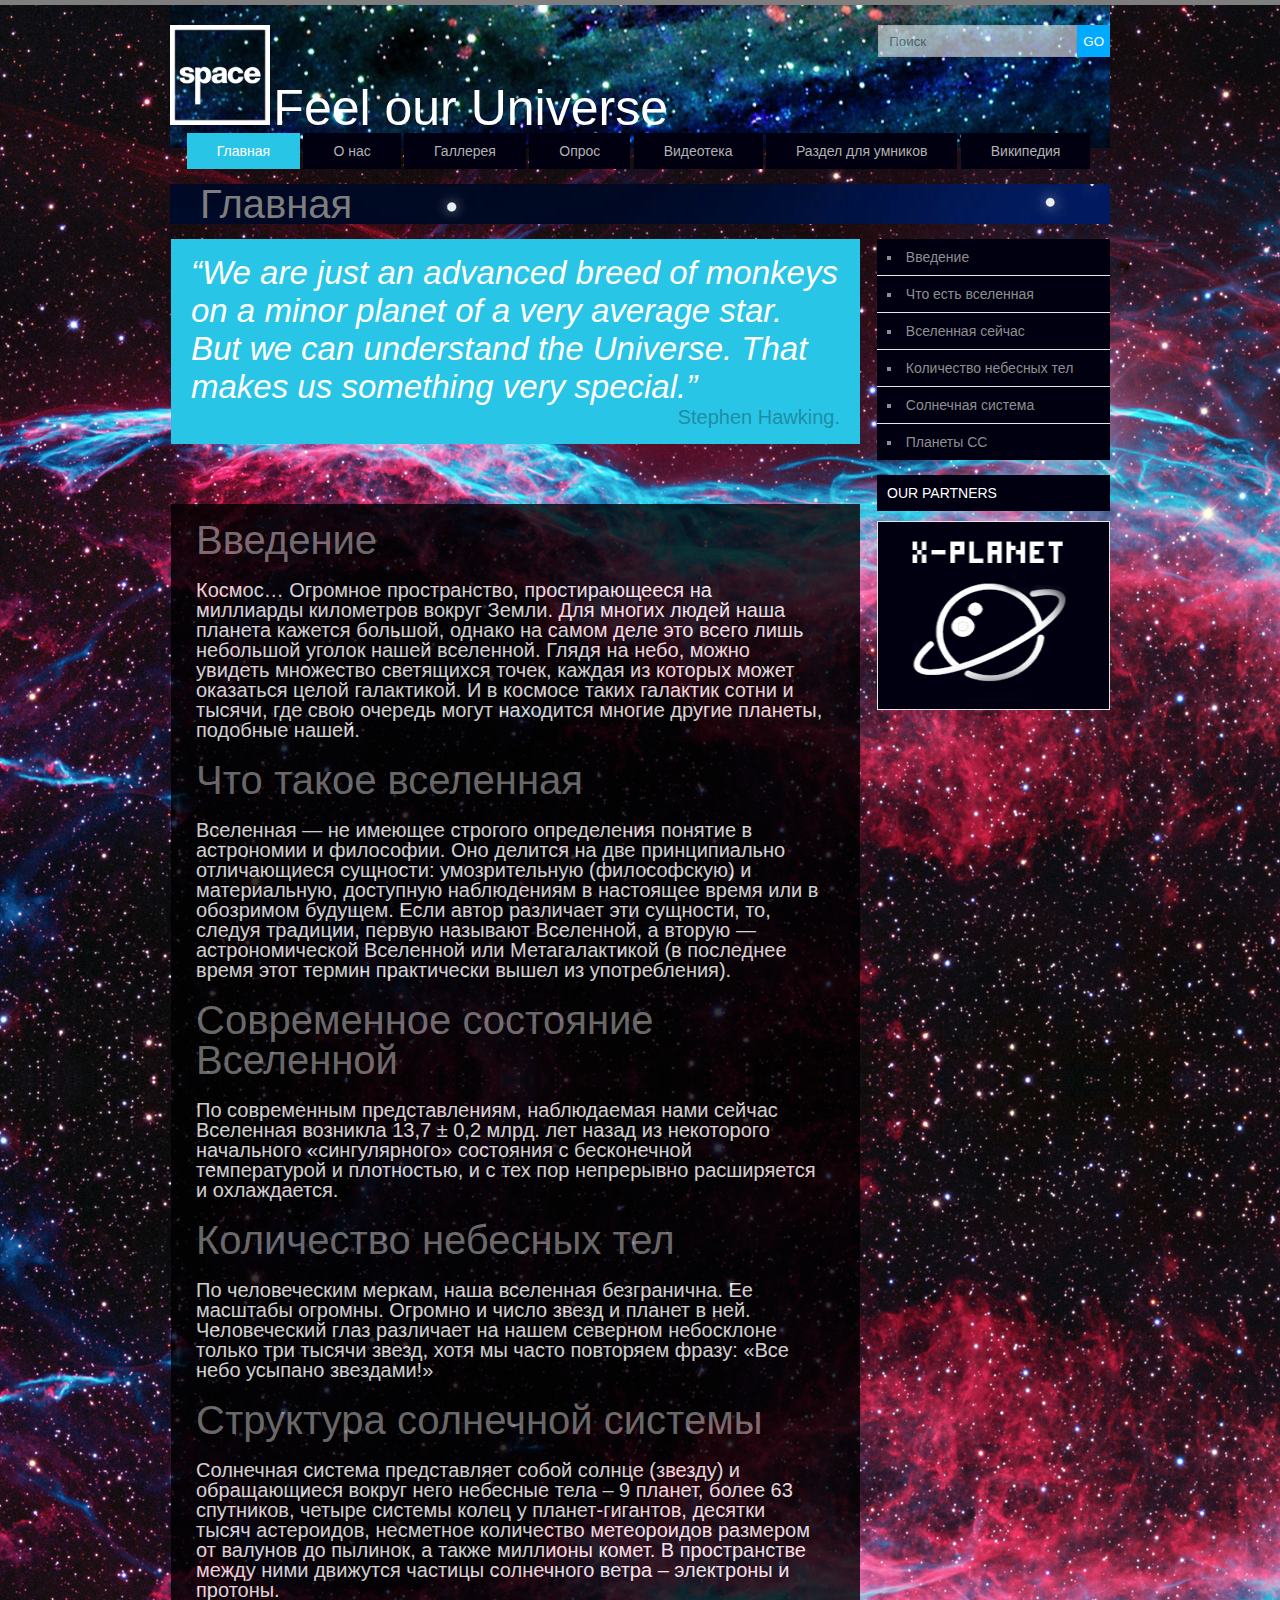
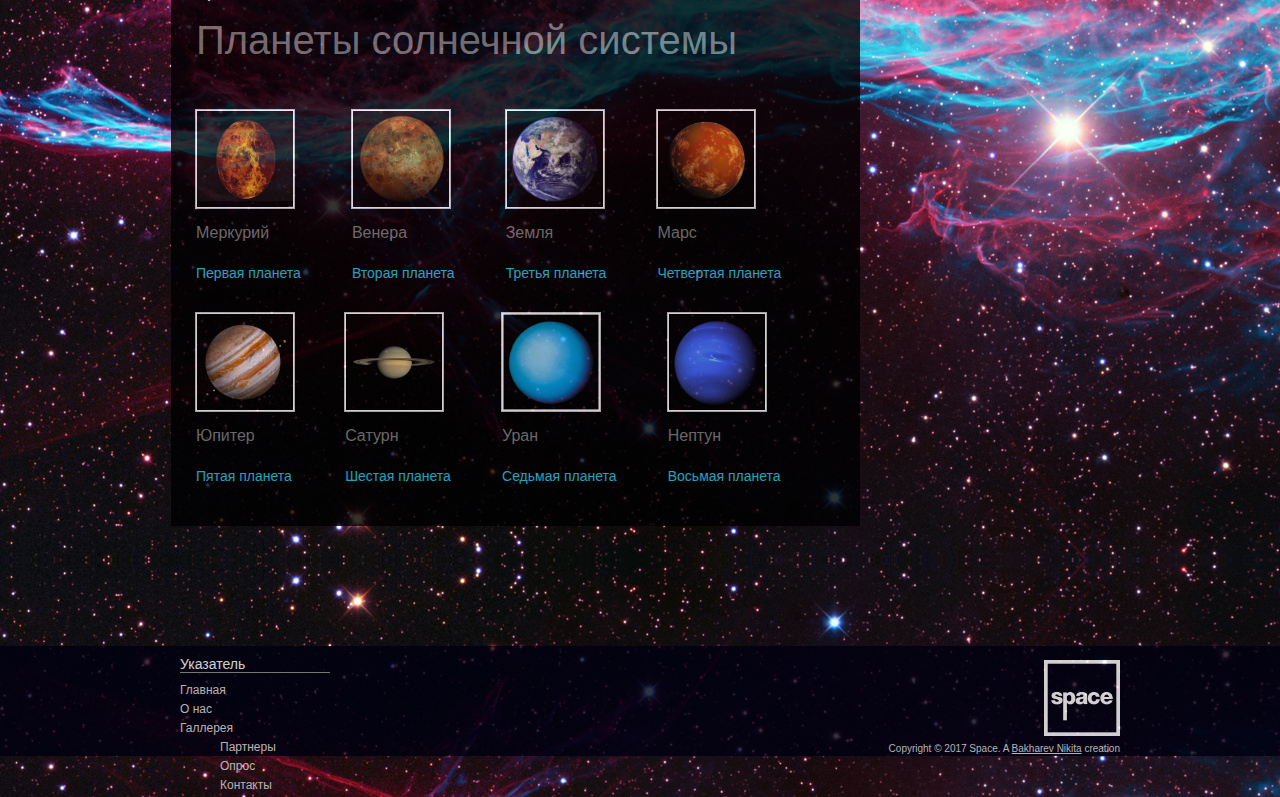
<file: index.html>
<!DOCTYPE html>
<html>
<head>
<meta charset="UTF-8">
<link href="reset.css" rel="stylesheet">
<link href="space.css" rel="stylesheet">

<title> Космос </title>
 </head>
<body> 

<div id="wrapper">
 <header>
		<a href="/" X><img src="Logo.png" alt="Logo" width = 100 height = 100 ></a>
		
		<form name="search" action="#" method="get">
	    <input type="text" name="q" placeholder="Поиск"><button type="submit">GO</button>
        </form>
		<h2> Feel our Universe </h2>
</header>
		<nav>
	<ul class="top-menu">
		<li class="active">Главная</a></li>
		<li > <a href="about.html">О нас</li>
		<li><a href="gall.html">Галлерея</a></li>
		<li><a href="quiz.html">Опрос</a></li>
		<li><a href="video.html">Видеотека</a></li>
		<li><a href="https://www.nasa.gov/">Раздел для умников</a></li>
		<li><a href="https://ru.wikipedia.org/wiki/Вселенная">Википедия</a></li>
		
	</ul>
		</nav>
		
		<div id="heading">
	<h1>Главная</h1>
        </div>
		 
		<aside>
		<nav>
	<ul class="aside-menu">
		<li><a href="#vod">Введение</li>
		<li><a href="#uni">Что есть вселенная</a></li>
		<li><a href="#sos">Вселенная сейчас </a></li>
		<li><a href="#col">Количество небесных тел</a></li>
		<li><a href="#ss">Солнечная система</a></li>
		<li><a href="#pl">Планеты СС</a></li>
	</ul>
	<nav>
	<h3>OUR PARTNERS</h3>
   <p><img src="sample.png" width="230" height="180" alt="Our offices"></p>
   </nav>
</nav>
</aside>

<blockquote>
	<p>
		“We are just an advanced breed of monkeys on a minor planet of a very average star. But we can understand the Universe. That makes us something very special.”
	</p>
	<cite>Stephen Hawking.</cite>
	</blockquote>
	<section>
	
<div id="cont"><h1 id="vod">Введение <h1>
<p>Космос… Огромное пространство, простирающееся на миллиарды километров вокруг Земли. Для многих людей наша планета кажется большой, однако на самом деле это всего лишь небольшой уголок нашей вселенной. Глядя на небо, можно увидеть множество светящихся точек, каждая из которых может оказаться целой галактикой. И в космосе таких галактик сотни и тысячи, где свою очередь могут находится многие другие планеты, подобные нашей.</p>
<h1 id="uni">Что такое вселенная <h1>
<p>Вселенная — не имеющее строгого определения понятие в астрономии и философии. Оно делится на две принципиально отличающиеся сущности: умозрительную (философскую) и материальную, доступную наблюдениям в настоящее время или в обозримом будущем. Если автор различает эти сущности, то, следуя традиции, первую называют Вселенной, а вторую — астрономической Вселенной или Метагалактикой (в последнее время этот термин практически вышел из употребления).</p>
<h1 id="sos">Современное состояние Вселенной <h1>
<p>По современным представлениям, наблюдаемая нами сейчас Вселенная возникла 13,7 ± 0,2 млрд. лет назад из некоторого начального «сингулярного» состояния с бесконечной температурой и плотностью, и с тех пор непрерывно расширяется и охлаждается. </p>
<h1 id="col">Количество небесных тел<h1>
<p>По человеческим меркам, наша вселенная безгранична. Ее масштабы огромны. Огромно и число звезд и планет в ней. Человеческий глаз различает на нашем северном небосклоне только три тысячи звезд, хотя мы часто повторяем фразу: «Все небо усыпано звездами!»  </p>
<h1 id="ss"> Структура солнечной системы<h1>
<p>Солнечная система представляет собой солнце (звезду) и обращающиеся вокруг него небесные тела – 9 планет, более 63 спутников, четыре системы колец у планет-гигантов, десятки тысяч астероидов, несметное количество метеороидов размером от валунов до пылинок, а также миллионы комет. В пространстве между ними движутся частицы солнечного ветра – электроны и протоны. </p>
<h1 id="pl">Планеты солнечной системы<h1>
<div class="plnt">
	<figure>
		<img src="mer.jpg" width="96" height="96" alt="">
		<figcaption>Меркурий <span>Первая планета</span> </figcaption>
	</figure>
	<figure>
		<img src="ven.jpg" width="96" height="96" alt="">
		<figcaption>Венера<span>Вторая планета</span></figcaption>
	</figure>
	<figure>
	 <img src="ear.jpg" width="96" height="96" alt="">
		<figcaption>Земля<span>Третья планета</span></figcaption>
	</figure>
	<figure>
	 <img src="mars.jpg" width="96" height="96" alt="">
		<figcaption>Марс<span>Четвертая планета</span></figcaption>
	</figure>

</div>
<div class="plnt">
	<figure>
		<img src="jup.jpg" width="96" height="96" alt="">
		<figcaption>Юпитер<span>Пятая планета</span></figcaption>
	</figure>
	<figure>
		<img src="sat.jpg" width="96" height="96" alt="">
		<figcaption>Сатурн<span>Шестая планета</span></figcaption>
	</figure>
	<figure>
		<img src="ura.jpg" width="96" height="96" alt="">
		<figcaption>Уран<span>Седьмая планета</span></figcaption>
	</figure>
	<figure>
		<img src="nep.jpg" width="96" height="96" alt="">
		<figcaption>Нептун<span>Восьмая планета</span></figcaption>
	</figure>

</div>
</section>

	</div>
	<footer>
	<div id="footer">
		
		<div id="map"><h3>Указатель</h3>
	<div>
		<a href="main.html">Главная</a>
		<a href="about.html">О нас</a>
		<a href="gall.html">Галлерея</a>
	</div>
	<div>
		<a href="help.html">Партнеры</a>
		<a href="quiz.html">Опрос</a>
		<a href="cont.html">Контакты</a>
	</div></div>
		
		<div id="footer-logo">
	<a href="/"><img src="Logo.png" width="76" height="76" alt="Space"></a>
	<p>Copyright © 2017 Space. A <a href="http://yabaharev55@mail.ru">Bakharev Nikita</a> creation</p>
</div>
</footer>
 



</html>
</file>
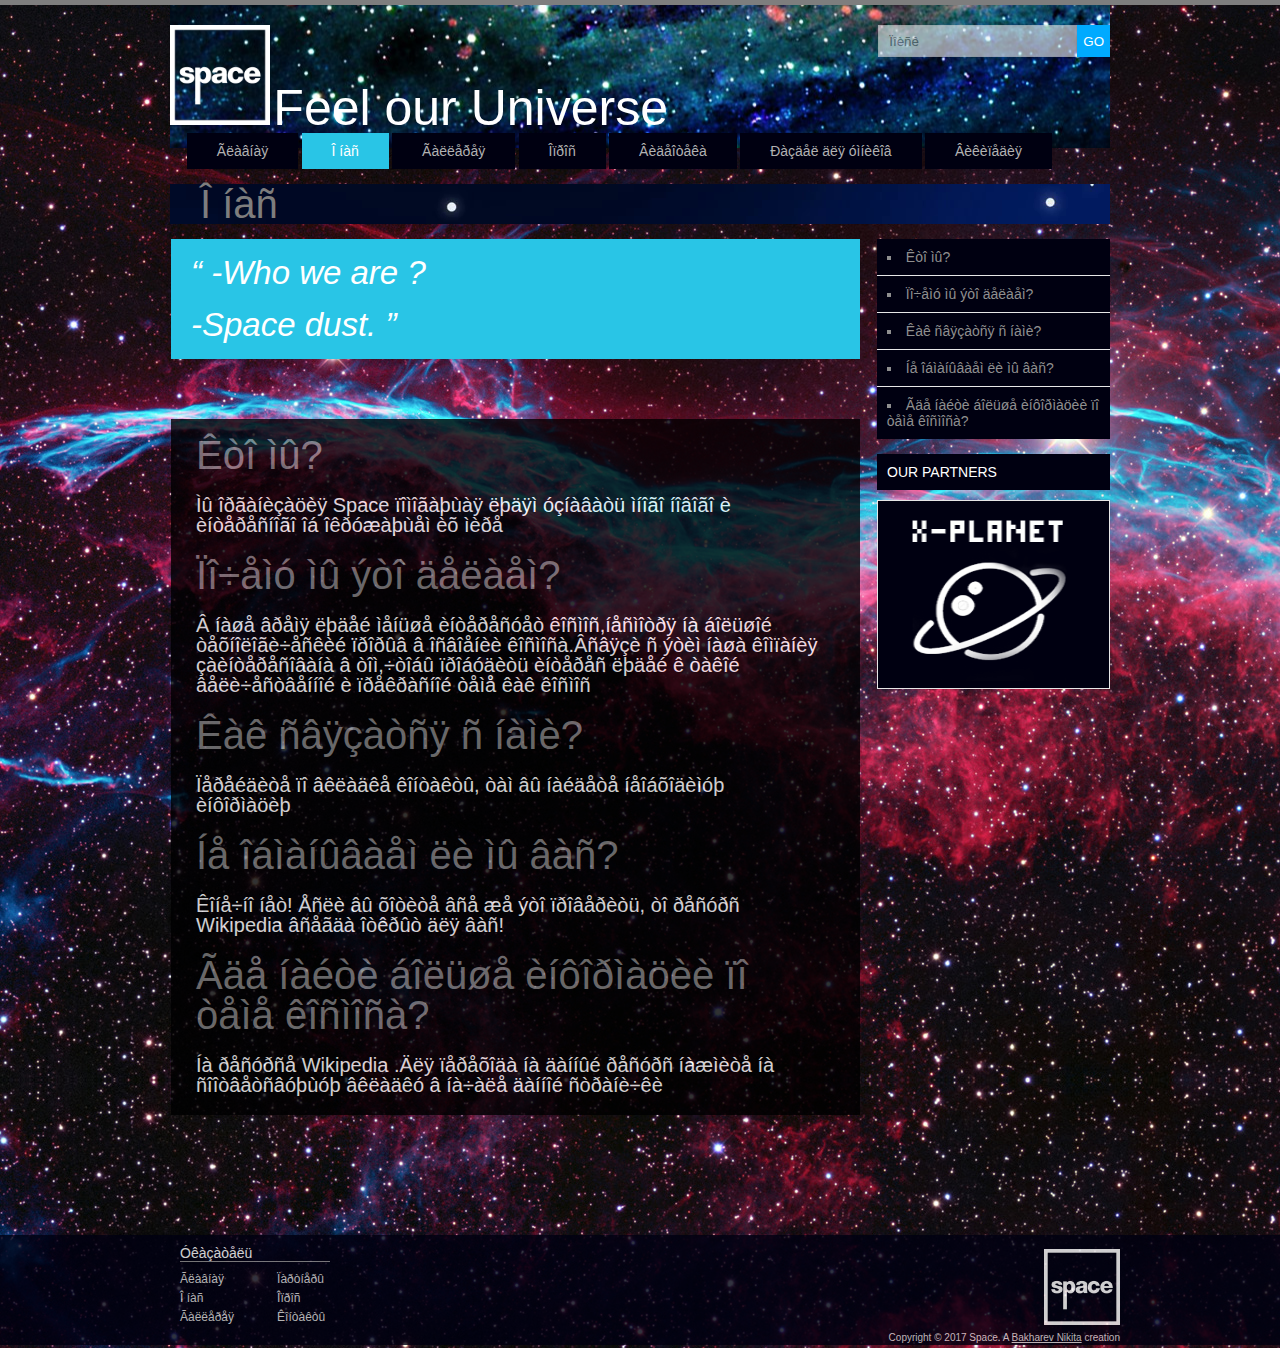
<file: about.html>
<!DOCTYPE html>
<html>
<head>
	<meta charset="UTF-8">
<link href="reset.css" rel="stylesheet">
<link href="space.css" rel="stylesheet">

<title> î íàñ </title>
 </head>
<body> 

<div id="wrapper">
 <header>
		<a href="/" X><img src="Logo.png" alt="Logo" width = 100 height = 100 ></a>
		
		<form name="search" action="#" method="get">
	    <input type="text" name="q" placeholder="Ïîèñê"><button type="submit">GO</button>
        </form>
		<h2> Feel our Universe </h2>
</header>
		<nav>
	<ul class="top-menu">
		<li > <a href="main.html">Ãëàâíàÿ</a></li>
		<li class="active"> Î íàñ</li>
		<li><a href="gall.html">Ãàëëåðåÿ</a></li>
		<li><a href="quiz.html">Îïðîñ</a></li>
		<li><a href="video.html">Âèäåîòåêà</a></li>
		<li><a href="https://www.nasa.gov/">Ðàçäåë äëÿ óìíèêîâ</a></li>
		<li><a href="https://ru.wikipedia.org/wiki/Âñåëåííàÿ">Âèêèïåäèÿ</a></li>
		
	</ul>
		</nav>
		
		<div id="heading">
	<h1>Î íàñ</h1>
        </div>
		 
		<aside>
		<nav>
	<ul class="aside-menu">
		<li><a href="#vod">Êòî ìû?</li>
		<li><a href="#uni">Ïî÷åìó ìû ýòî äåëàåì?</a></li>
		<li><a href="#sos">Êàê ñâÿçàòñÿ ñ íàìè? </a></li>
		<li><a href="#col">Íå îáìàíûâàåì ëè ìû âàñ?</a></li>
		<li><a href="#ss">Ãäå íàéòè áîëüøå èíôîðìàöèè ïî òåìå êîñìîñà?</a></li>
		
	</ul>
	<nav>
	<h3>OUR PARTNERS</h3>
   <p><img src="sample.png" width="230" height="180" alt="Our offices"></p>
   </nav>
</nav>
</aside>

<blockquote>
	<p>
		“ -Who we are ? </p></br>      <p>  -Space dust. ”</p>
	
	
	</blockquote>
	<section>
	<div id="zag"> 
	
	</div>
<div id="cont"><h1 id="vod">Êòî ìû? <h1>
<p>Ìû îðãàíèçàöèÿ Space ïîìîãàþùàÿ ëþäÿì óçíàâàòü ìíîãî íîâîãî è èíòåðåñíîãî îá îêðóæàþùåì èõ ìèðå</p>
<h1 id="uni">Ïî÷åìó ìû ýòî äåëàåì? <h1>
<p>Â íàøå âðåìÿ ëþäåé ìåíüøå èíòåðåñóåò êîñìîñ,íåñìîòðÿ íà áîëüøîé òåõíîëîãè÷åñêèé ïðîðûâ â îñâîåíèè êîñìîñà.Âñâÿçè ñ ýòèì íàøà êîìïàíèÿ çàèíòåðåñîâàíà â òîì,÷òîáû ïðîáóäèòü èíòåðåñ ëþäåé ê òàêîé âåëè÷åñòâåííîé è ïðåêðàñíîé òåìå êàê êîñìîñ</p>
<h1 id="sos">Êàê ñâÿçàòñÿ ñ íàìè? <h1>
<p>Ïåðåéäèòå ïî âêëàäêå êîíòàêòû, òàì âû íàéäåòå íåîáõîäèìóþ èíôîðìàöèþ </p>
<h1 id="col">Íå îáìàíûâàåì ëè ìû âàñ?<h1>
<p>Êîíå÷íî íåò! Åñëè âû õîòèòå âñå æå ýòî ïðîâåðèòü, òî ðåñóðñ Wikipedia âñåãäà îòêðûò äëÿ âàñ! </p>
<h1 id="ss">Ãäå íàéòè áîëüøå èíôîðìàöèè ïî òåìå êîñìîñà?<h1>
<p>Íà ðåñóðñå Wikipedia .Äëÿ ïåðåõîäà íà äàííûé ðåñóðñ íàæìèòå íà ñîîòâåòñâóþùóþ âêëàäêó â íà÷àëå äàííîé ñòðàíè÷êè </p>

</section>

	</div>
	<footer>
	<div id="footer">
		
		<div id="map"><h3>Óêàçàòåëü</h3>
	<div>
		<a href="main.html">Ãëàâíàÿ</a>
		<a href="about.html">Î íàñ</a>
		<a href="gall.html">Ãàëëåðåÿ</a>
	</div>
	<div>
		<a href="help.html">Ïàðòíåðû</a>
		<a href="quiz.html">Îïðîñ</a>
		<a href="cont.html">Êîíòàêòû</a>
	</div></div>
		
		<div id="footer-logo">
	<a href="/"><img src="Logo.png" width="76" height="76" alt="Space"></a>
	<p>Copyright © 2017 Space. A <a href="http://yabaharev55@mail.ru">Bakharev Nikita</a> creation</p>
</div>
</footer>
 



</html>
</file>
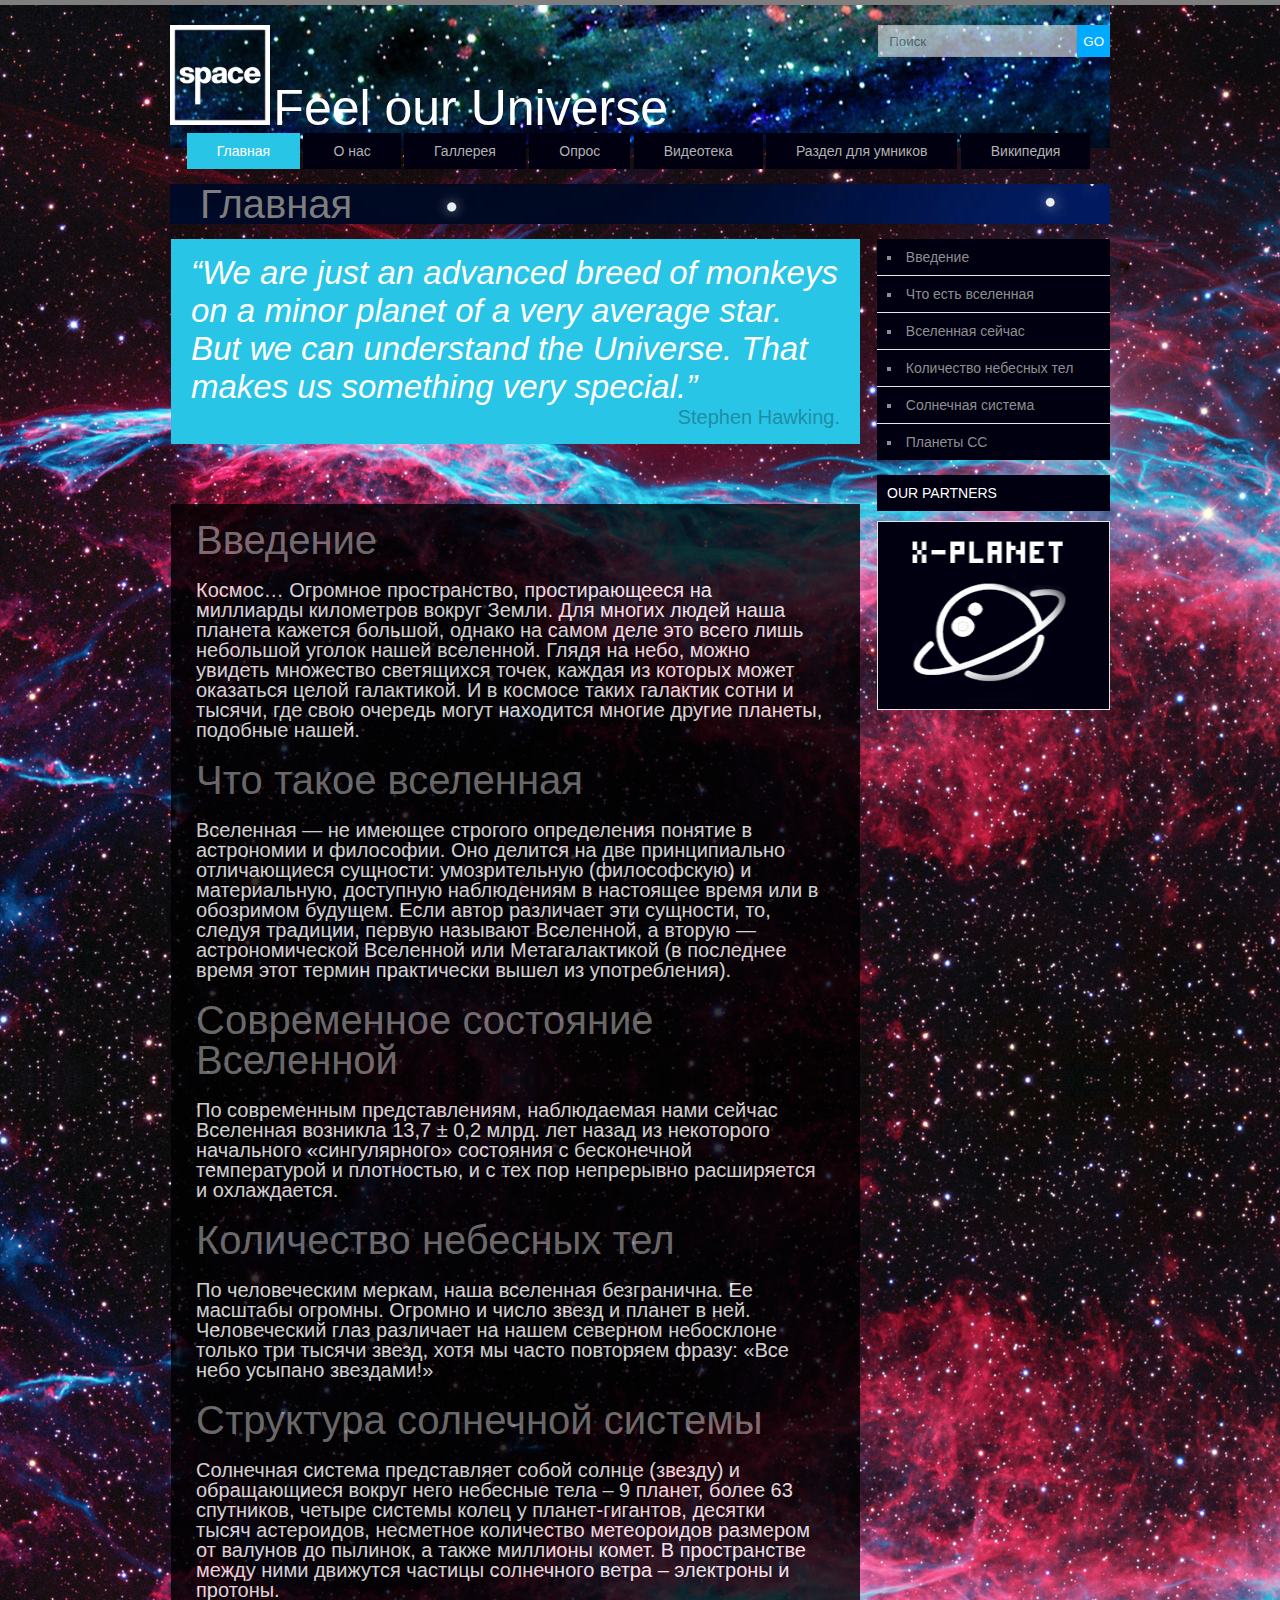
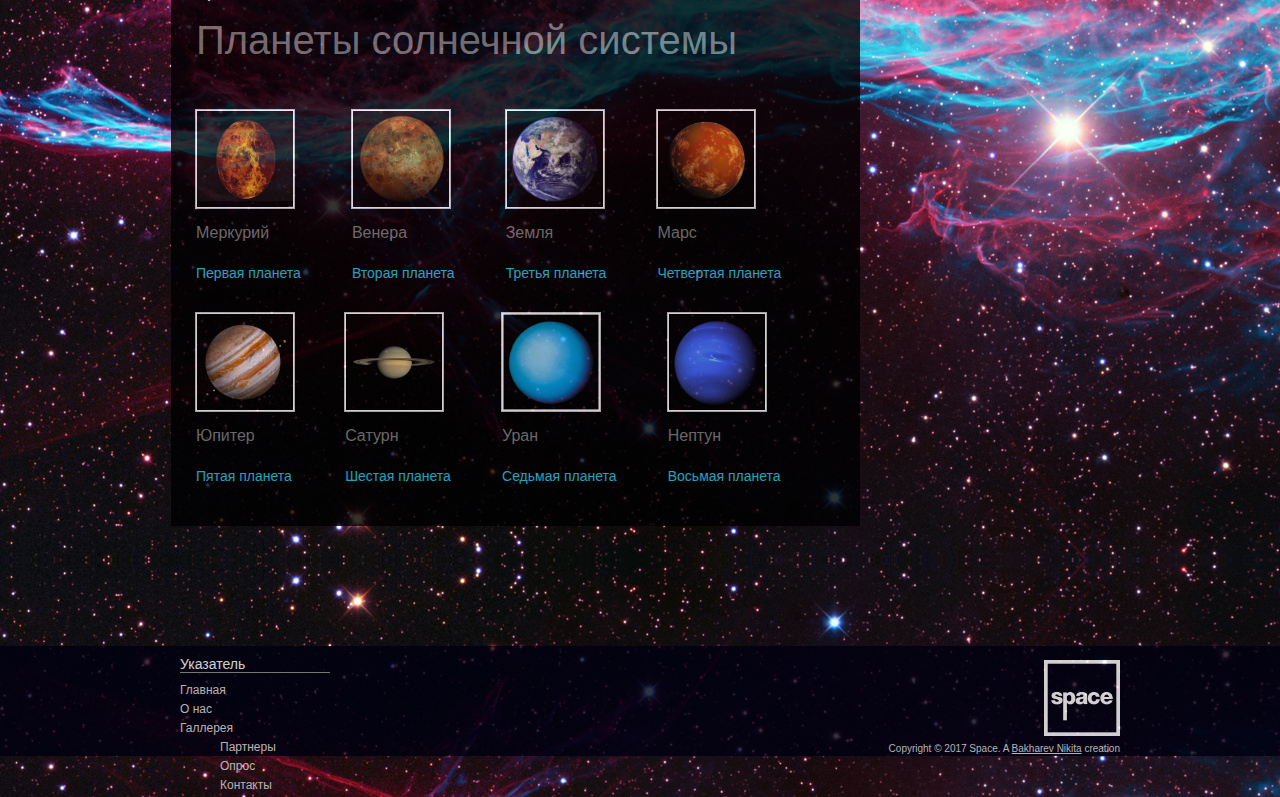
<file: main.html>
<!DOCTYPE html>
<html>
<head> 
	<meta charset="UTF-8">
<link href="reset.css" rel="stylesheet">
<link href="space.css" rel="stylesheet">

<title> Космос </title>
 </head>
<body> 

<div id="wrapper">
 <header>
		<a href="/" X><img src="Logo.png" alt="Logo" width = 100 height = 100 ></a>
		
		<form name="search" action="#" method="get">
	    <input type="text" name="q" placeholder="Поиск"><button type="submit">GO</button>
        </form>
		<h2> Feel our Universe </h2>
</header>
		<nav>
	<ul class="top-menu">
		<li class="active">Главная</a></li>
		<li > <a href="about.html">О нас</li>
		<li><a href="gall.html">Галлерея</a></li>
		<li><a href="quiz.html">Опрос</a></li>
		<li><a href="video.html">Видеотека</a></li>
		<li><a href="https://www.nasa.gov/">Раздел для умников</a></li>
		<li><a href="https://ru.wikipedia.org/wiki/Вселенная">Википедия</a></li>
		
	</ul>
		</nav>
		
		<div id="heading">
	<h1>Главная</h1>
        </div>
		 
		<aside>
		<nav>
	<ul class="aside-menu">
		<li><a href="#vod">Введение</li>
		<li><a href="#uni">Что есть вселенная</a></li>
		<li><a href="#sos">Вселенная сейчас </a></li>
		<li><a href="#col">Количество небесных тел</a></li>
		<li><a href="#ss">Солнечная система</a></li>
		<li><a href="#pl">Планеты СС</a></li>
	</ul>
	<nav>
	<h3>OUR PARTNERS</h3>
   <p><img src="sample.png" width="230" height="180" alt="Our offices"></p>
   </nav>
</nav>
</aside>

<blockquote>
	<p>
		“We are just an advanced breed of monkeys on a minor planet of a very average star. But we can understand the Universe. That makes us something very special.”
	</p>
	<cite>Stephen Hawking.</cite>
	</blockquote>
	<section>
	
<div id="cont"><h1 id="vod">Введение <h1>
<p>Космос… Огромное пространство, простирающееся на миллиарды километров вокруг Земли. Для многих людей наша планета кажется большой, однако на самом деле это всего лишь небольшой уголок нашей вселенной. Глядя на небо, можно увидеть множество светящихся точек, каждая из которых может оказаться целой галактикой. И в космосе таких галактик сотни и тысячи, где свою очередь могут находится многие другие планеты, подобные нашей.</p>
<h1 id="uni">Что такое вселенная <h1>
<p>Вселенная — не имеющее строгого определения понятие в астрономии и философии. Оно делится на две принципиально отличающиеся сущности: умозрительную (философскую) и материальную, доступную наблюдениям в настоящее время или в обозримом будущем. Если автор различает эти сущности, то, следуя традиции, первую называют Вселенной, а вторую — астрономической Вселенной или Метагалактикой (в последнее время этот термин практически вышел из употребления).</p>
<h1 id="sos">Современное состояние Вселенной <h1>
<p>По современным представлениям, наблюдаемая нами сейчас Вселенная возникла 13,7 ± 0,2 млрд. лет назад из некоторого начального «сингулярного» состояния с бесконечной температурой и плотностью, и с тех пор непрерывно расширяется и охлаждается. </p>
<h1 id="col">Количество небесных тел<h1>
<p>По человеческим меркам, наша вселенная безгранична. Ее масштабы огромны. Огромно и число звезд и планет в ней. Человеческий глаз различает на нашем северном небосклоне только три тысячи звезд, хотя мы часто повторяем фразу: «Все небо усыпано звездами!»  </p>
<h1 id="ss"> Структура солнечной системы<h1>
<p>Солнечная система представляет собой солнце (звезду) и обращающиеся вокруг него небесные тела – 9 планет, более 63 спутников, четыре системы колец у планет-гигантов, десятки тысяч астероидов, несметное количество метеороидов размером от валунов до пылинок, а также миллионы комет. В пространстве между ними движутся частицы солнечного ветра – электроны и протоны. </p>
<h1 id="pl">Планеты солнечной системы<h1>
<div class="plnt">
	<figure>
		<img src="mer.jpg" width="96" height="96" alt="">
		<figcaption>Меркурий <span>Первая планета</span> </figcaption>
	</figure>
	<figure>
		<img src="ven.jpg" width="96" height="96" alt="">
		<figcaption>Венера<span>Вторая планета</span></figcaption>
	</figure>
	<figure>
	 <img src="ear.jpg" width="96" height="96" alt="">
		<figcaption>Земля<span>Третья планета</span></figcaption>
	</figure>
	<figure>
	 <img src="mars.jpg" width="96" height="96" alt="">
		<figcaption>Марс<span>Четвертая планета</span></figcaption>
	</figure>

</div>
<div class="plnt">
	<figure>
		<img src="jup.jpg" width="96" height="96" alt="">
		<figcaption>Юпитер<span>Пятая планета</span></figcaption>
	</figure>
	<figure>
		<img src="sat.jpg" width="96" height="96" alt="">
		<figcaption>Сатурн<span>Шестая планета</span></figcaption>
	</figure>
	<figure>
		<img src="ura.jpg" width="96" height="96" alt="">
		<figcaption>Уран<span>Седьмая планета</span></figcaption>
	</figure>
	<figure>
		<img src="nep.jpg" width="96" height="96" alt="">
		<figcaption>Нептун<span>Восьмая планета</span></figcaption>
	</figure>

</div>
</section>

	</div>
	<footer>
	<div id="footer">
		
		<div id="map"><h3>Указатель</h3>
	<div>
		<a href="main.html">Главная</a>
		<a href="about.html">О нас</a>
		<a href="gall.html">Галлерея</a>
	</div>
	<div>
		<a href="help.html">Партнеры</a>
		<a href="quiz.html">Опрос</a>
		<a href="cont.html">Контакты</a>
	</div></div>
		
		<div id="footer-logo">
	<a href="/"><img src="Logo.png" width="76" height="76" alt="Space"></a>
	<p>Copyright © 2017 Space. A <a href="http://yabaharev55@mail.ru">Bakharev Nikita</a> creation</p>
</div>
</footer>
 



</html>
</file>
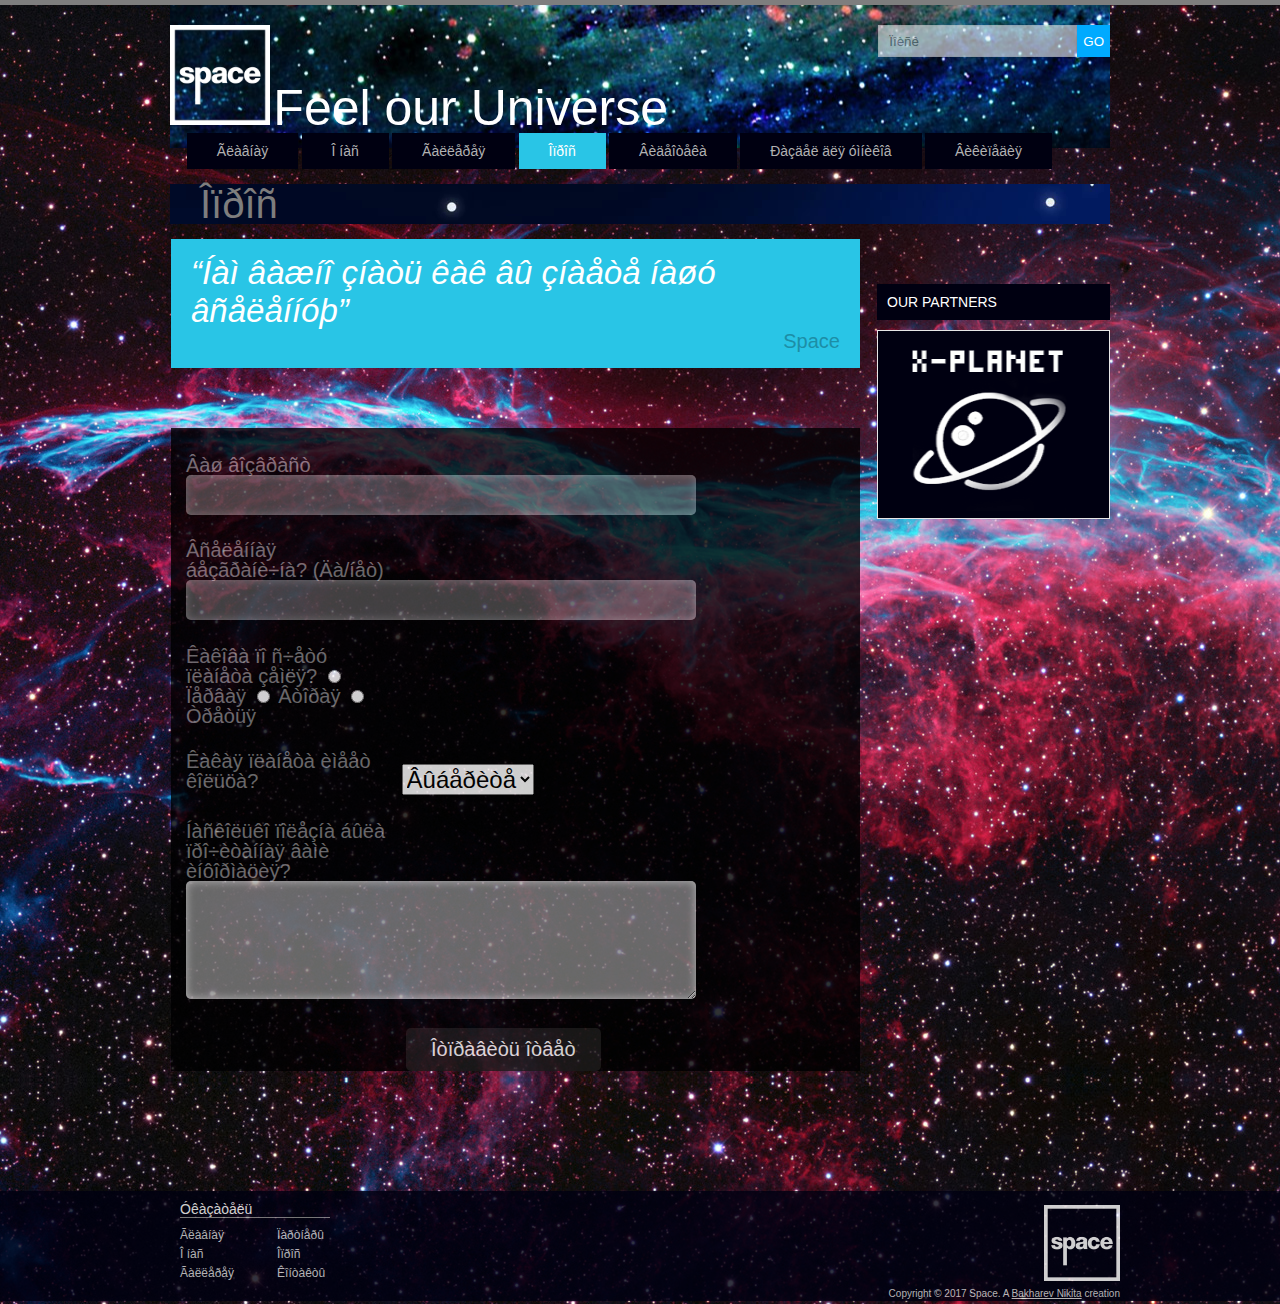
<file: quiz.html>
<!DOCTYPE html>
<html>
<head> 
	<meta charset="UTF-8">
<link href="reset.css" rel="stylesheet">
<link href="space.css" rel="stylesheet">

<title> Îïðîñ </title>
 </head>
<body> 

<div id="wrapper">
 <header>
		<a href="/" X><img src="Logo.png" alt="Logo" width = 100 height = 100 ></a>
		
		<form name="search" action="#" method="get">
	    <input type="text" name="q" placeholder="Ïîèñê"><button type="submit">GO</button>
        </form>
		<h2> Feel our Universe </h2>
</header>
		<nav>
	<ul class="top-menu">
		<li ><a href="main.html">Ãëàâíàÿ</a></li>
		<li > <a href="about.html">Î íàñ</li>
		<li><a href="gall.html">Ãàëëåðåÿ</a></li>
		<li class="active">Îïðîñ</a></li>
		<li><a href="video.html">Âèäåîòåêà</a></li>
		<li><a href="https://www.nasa.gov/">Ðàçäåë äëÿ óìíèêîâ</a></li>
		<li><a href="https://ru.wikipedia.org/wiki/Âñåëåííàÿ">Âèêèïåäèÿ</a></li>
		
	</ul>
		</nav>
		
		<div id="heading">
	<h1>Îïðîñ</h1>
        </div>
		 
		<aside>
	
	<h3>OUR PARTNERS</h3>
   <p><img src="sample.png" width="230" height="180" alt="Our offices"></p>
   </nav>
</nav>
</aside>

<blockquote>
	<p>
		“Íàì âàæíî çíàòü êàê âû çíàåòå íàøó âñåëåííóþ”
	</p>
	<cite>Space</cite>
	</blockquote>
<section>
	
<div id="cont">
<form class="subform"  method="post">
	<p>
		<label for="name" class="label"> Âàø âîçâðàñò</label>
		<input type="text" name="name" id="name">
	</p>
	<p>
		<label for="email" class="label">Âñåëåííàÿ áåçãðàíè÷íà? (Äà/íåò)</label>
		<input type="text" name="email" id="email">
	</p>
	<p><span class="label">Êàêîâà ïî ñ÷åòó ïëàíåòà çåìëÿ?
		<label>
			<input name="skill" type="radio" value="novice">
			Ïåðâàÿ</label>
		<label>
			<input name="skill" type="radio" value="intermediate">
			Âòîðàÿ</label>
		<label>
			<input name="skill" type="radio" value="advanced">
			Òðåòüÿ</label>
	</span></p>
	<p>
		<label for="refer" class="label">Êàêàÿ ïëàíåòà èìååò êîëüöà? </label>
		<select name="refer" id="refer">
			<option value="null">Âûáåðèòå</option>
			<option value="1">Ñàòóðí</option>
			<option value="2">Âåíåðà</option>
			<option value="3">Çåìëÿ</option>
			<option value="4">Ìàðñ</option>
		</select>
	</p>
	<p>
		<label for="comments" class="label">Íàñêîëüêî ïîëåçíà áûëà ïðî÷èòàííàÿ âàìè èíôîðìàöèÿ? </label>
		<textarea name="comments" cols="35" rows="4" id="comments"></textarea>
	</p>
	<p>
		<input type="submit" value="Îòïðàâèòü îòâåò">
	</p>
</form>




</div>
</section>

	</div>
	<footer>
	<div id="footer">
		
		<div id="map"><h3>Óêàçàòåëü</h3>
	<div>
		<a href="main.html">Ãëàâíàÿ</a>
		<a href="about.html">Î íàñ</a>
		<a href="gall.html">Ãàëëåðåÿ</a>
	</div>
	<div>
		<a href="help.html">Ïàðòíåðû</a>
		<a href="quiz.html">Îïðîñ</a>
		<a href="cont.html">Êîíòàêòû</a>
	</div></div>
		
		<div id="footer-logo">
	<a href="/"><img src="Logo.png" width="76" height="76" alt="Space"></a>
	<p>Copyright © 2017 Space. A <a href="http://yabaharev55@mail.ru">Bakharev Nikita</a> creation</p>
</div>
</footer>
 



</html>
</file>
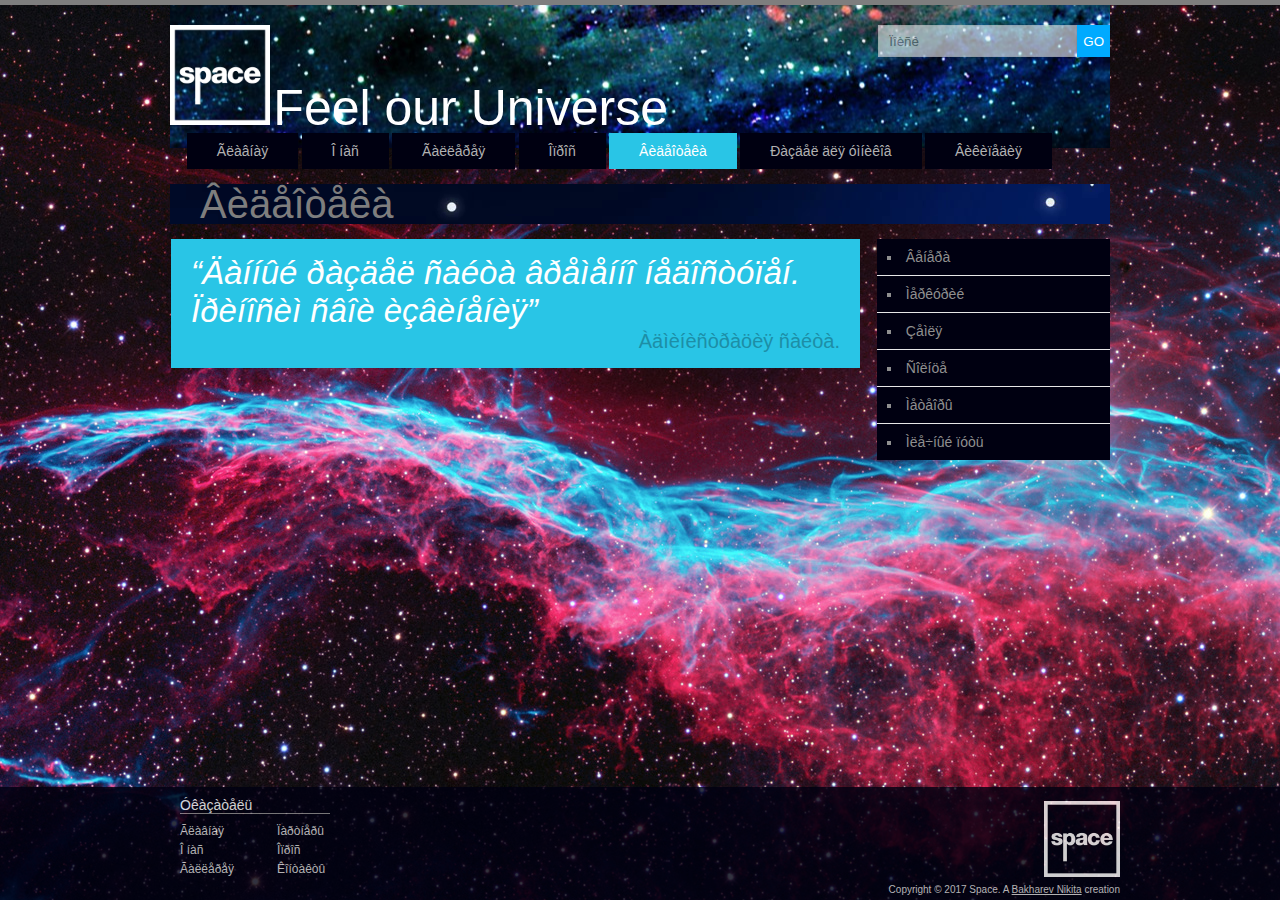
<file: video.html>
<!DOCTYPE html>
<html>
<head> 
	<meta charset="UTF-8">
<style>
footer {
position: absolute;
bottom : 0;
left:0;
width:100%;
}
 </style>
<link href="reset.css" rel="stylesheet">
<link href="space.css" rel="stylesheet">

<title> Âèäåî </title>
 </head>
<body> 

<div id="wrapper">
 <header>
		<a href="/" X><img src="Logo.png" alt="Logo" width = 100 height = 100 ></a>
		
		<form name="search" action="#" method="get">
	    <input type="text" name="q" placeholder="Ïîèñê"><button type="submit">GO</button>
        </form>
		<h2> Feel our Universe </h2>
</header>
		<nav>
	<ul class="top-menu">
		<li > <a href="main.html">Ãëàâíàÿ</a></li>
		<li > <a href="about.html">Î íàñ</li>
		<li><a href="gall.html">Ãàëëåðåÿ</a></li>
		<li><a href="quiz.html">Îïðîñ</a></li>
		<li class="active">Âèäåîòåêà</a></li>
		<li><a href="https://www.nasa.gov/">Ðàçäåë äëÿ óìíèêîâ</a></li>
		<li><a href="https://ru.wikipedia.org/wiki/Âñåëåííàÿ">Âèêèïåäèÿ</a></li>
		
	</ul>
		</nav>
		
		<div id="heading">
	<h1>Âèäåîòåêà</h1>
        </div>
		 
		<aside>
		<nav>
	<ul class="aside-menu">
		<li><a href="#vod">Âåíåðà</li>
		<li><a href="#uni">Ìåðêóðèé</a></li>
		<li><a href="#sos">Çåìëÿ</a></li>
		<li><a href="#col">Ñîëíöå</a></li>
		<li><a href="#ss">Ìåòåîðû</a></li>
		<li><a href="#pl">Ìëå÷íûé ïóòü</a></li>
	</ul>
	
</nav>
</aside>

<blockquote>
	<p>
		“Äàííûé ðàçäåë ñàéòà âðåìåííî íåäîñòóïåí. Ïðèíîñèì ñâîè èçâèíåíèÿ”
	</p>
	<cite>Àäìèíèñòðàöèÿ ñàéòà.</cite>
	</blockquote>
	<section>
	<div id="zag"> 
	
	</div>

	

</section>

	</div>
	<footer>
	<div id="footer">
		
		<div id="map"><h3>Óêàçàòåëü</h3>
	<div>
		<a href="main.html">Ãëàâíàÿ</a>
		<a href="about.html">Î íàñ</a>
		<a href="gall.html">Ãàëëåðåÿ</a>
	</div>
	<div>
		<a href="help.html">Ïàðòíåðû</a>
		<a href="quiz.html">Îïðîñ</a>
		<a href="cont.html">Êîíòàêòû</a>
	</div></div>
		
		<div id="footer-logo">
	<a href="/"><img src="Logo.png" width="76" height="76" alt="Space"></a>
	<p>Copyright © 2017 Space. A <a href="http://yabaharev55@mail.ru">Bakharev Nikita</a> creation</p>
</div>
</footer>
 



</html>
</file>
<file: space.css>
html { 

background-image: url(fon.jpg); 
background-repeat:repeat; 
background-position:left top; 
} 
body {
	color: #8f8f8f;
	font: 12px Tahoma, sans-serif;
	
	border-top: 5px solid #7e7e7e;
	margin: 0;
}
input[type="text"] {
	background-color: #f3f3f3;
	border: 1px solid #e7e7e7;
	height: 30px;
	color: #b2b2b2;
	padding: 0 10px;
	vertical-align: top;
	opacity:0.6;
}
button {
	color: #fff;
	background-color: #00aaff;
	border: none;
	height: 32px;
	font-family: 'Oswald', sans-serif;
}
p {
	margin: 20px 0;
	
}



#wrapper {
	max-width: 940px;
	margin: auto;
}
header {
	padding: 20px 0;
	background-color: #000000;
	background-image: url(2.jpg); 
	background-position : 10% 80%;
	background-attachment  :  scroll;
	
	
}
form[name="search"] {
	float: right;
}

.subform p{
margin: 2vw auto;}
.subform { 
height: 47vw;
	line-height: 2vw;



} 
.subform .label { 
display: inline-block; 
width: 200px; 


margin-right: 10px; 
color: rgba(255,255,255,.5); 
} 
.subform input[type="submit"] { 
margin-left: 220px; 
padding: 10px 25px; 
font-size: 1em; 
color: white; 
background: rgba(255,255,255,.1); 
border: none; 
border-radius: 5px; 
} 
.subform select { 
font-size: 1.2em; 
} 
.subform input[type="text"], .subform textarea { 
font-size: 1.2em; 
color: rgb(255,255,255,1); 
border-radius: 5px; 
border: none; 
background-color: rgba(255,255,255,.5); 
box-shadow: inset 0 0 10px rgba(255,255,255,.75); 
width: 500px; 
padding: 5px; 

}






nav a {
	text-decoration: none;
}

nav ul {
	margin: -15px auto;
	padding:auto;
}

nav li {
	list-style-position: inside;
	font: 14px 'Oswald', sans-serif;
	padding: 10px;
	background: #001;
}

.top-menu li {
	display: inline-block;
	padding: 10px 30px;
	margin: 0;
}

.top-menu li.active {
	background: #29c5e6;
	color: #fff;
}

.top-menu a {
	color: #b2b2b2;
}
#heading {
	background: transparent url(1.png);
	background-position : 0% 50%;
	margin: 30px 0;
	padding-left: 20px;
}

h1 {
	display: inline-block;
	color: #7e7e7e;
	font: 40px/40px 'Oswald', sans-serif;
	
	margin: 0;
	padding: 0 10px;
}
h2 {
	float:center;
	display: inline-block;
	color: #ffffff;
	font: 50px/40px 'Oswald', sans-serif;
	
}
aside {
	float: right;
	width: 250px;
}
section {
	margin-right: 280px;
	padding-bottom: 50px;
}
.aside-menu li {
	font-weight: 300;
	list-style-type: square;
	border-top: 1px solid #e7e7e7;
}

.aside-menu li:first-child {
	border: none;
}

.aside-menu li.active {
	color: #29c5e6;
}

.aside-menu a {
	color: #8f8f8f;
}
aside  h3 {
	background: #001;
	font: 14px 'Oswald', sans-serif;
	color: #fff;
	padding: 10px;
	margin: 30px 0 0 17px;
}

aside  p {
	background: #001;
	border: 1px solid #e7e7e7;
	padding: 4px 0 0 ;
	margin: 10px 0 0 17px;
}
blockquote {
	margin: -15px 250px -70px 1px;
	background: #29c5e6;
	padding: 15px 20px;
	font-family: 'Oswald', sans-serif;
	font-weight: 300;
}

blockquote p {
	color: #fff;
	font-style: italic;
	font-size: 33px;
	margin: 0;
}

blockquote cite {
	display: block;
	font-size: 20px;
	font-style: normal;
	color: #1d8ea6;
	margin: 0;
	text-align: right;
}
#cont {
  
	margin: 130px -30px 70px 1px;
	background: #000001;
	opacity:0.8;
	padding: 1px 26px 15px 15px;
	
	
}
section h1{margin: 15px 0;}
section p {
	margin: -10px auto;
	color: #FFFFFF;
	font: 20px/20px 'Oswald', sans-serif;
}
section h2 {
	background: #29c5e6;
	font: 30px 'Oswald', sans-serif;
	font-weight: 300;
	color: #fff;
	padding: 0px 220px 10px 10px;
	margin: 30px 0 0 0;
}

figure {
	display: inline-block;
	margin: 0;
	font-family: 'Oswald', sans-serif;
	font-weight: 300;
}

figure img {
	display: block;
	border: 1px solid #fff;
	outline: 1px solid #c9c9c9;
}

figure figcaption {
	font-size: 16px;
	font-weight: 300;
	margin-top: 5px;
}

figure figcaption span {
	display: block;
	font-size: 14px;
	color: #29c5e6;
}


figure figcaption {
	font-size: 16px;
	font-weight: 300;
	margin-top: 5px;
}

figure div {
	font-size: 1px;
	color: #29c5e6;
}

.plnt figure {
	margin-top: 20px;
}

.plnt figure + figure {
	margin-left: 40px;
}
footer {
	background: #001;
	opacity:0.8;
	color: #dbdbdb;
	font-size: 11px;
}

#footer {
	max-width: 960px;
	margin: auto;
	padding: 10px 0;
	height: 90px;
}
footer a {
	color: #dbdbdb;
}
footer h3 {
	font: 14px 'Oswald', sans-serif;
	color: #fff;
	border-bottom: 1px solid #919191;
	margin: 0 0 10px 0;
}
footer p {
	margin: 5px 0;
}

#map {
	width: 150px;
	float: left;
	margin-left: 20px;
	padding-right: 15px;
}

#map div {
	display: inline-block;
}

#map div + div {
	margin-left: 40px;
}

#map a {
	display: block;
	text-decoration: none;
	font-size: 12px;
	margin-bottom: 5px;
}

#map a:hover {
	text-decoration: underline;
}
#footer-logo {
	float: right;
	margin-top: 4px;
	font-size: 10px;
	text-align: right;
}
https://habrahabr.ru/post/202408/
</file>
